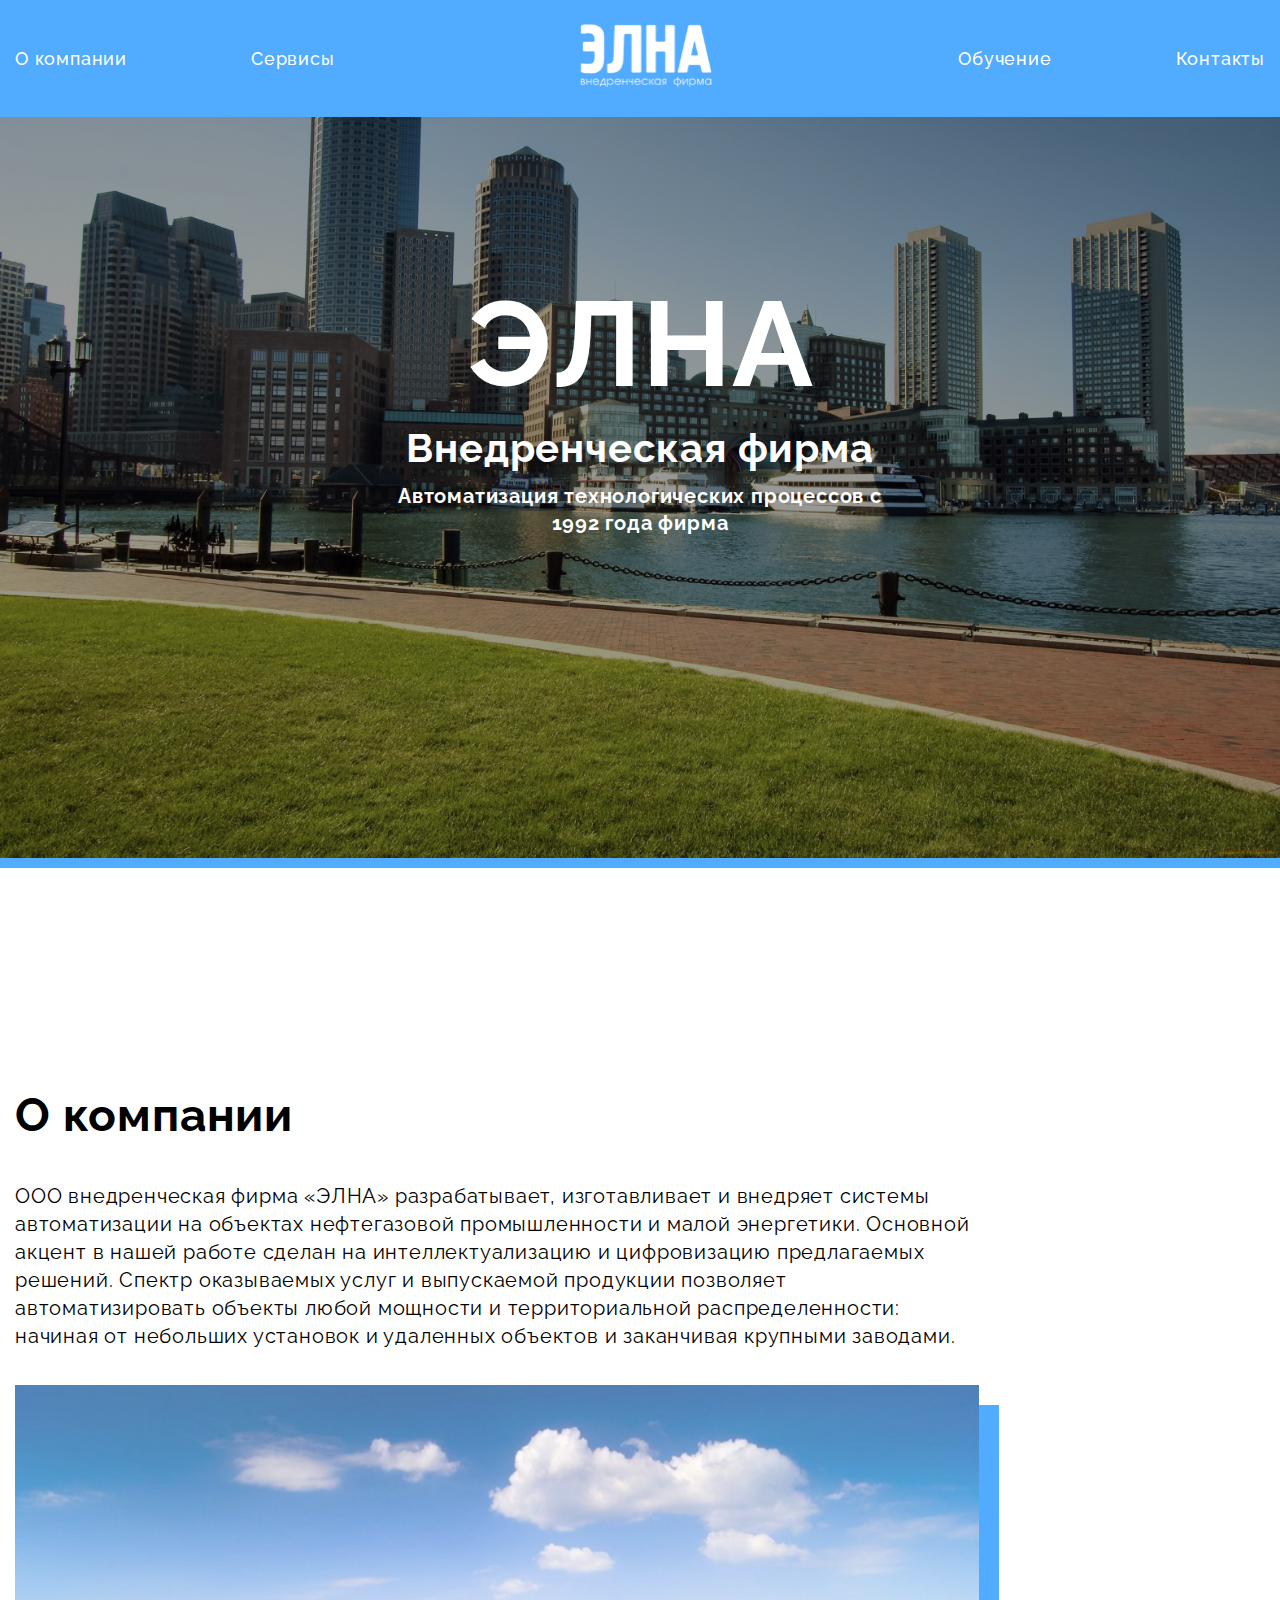
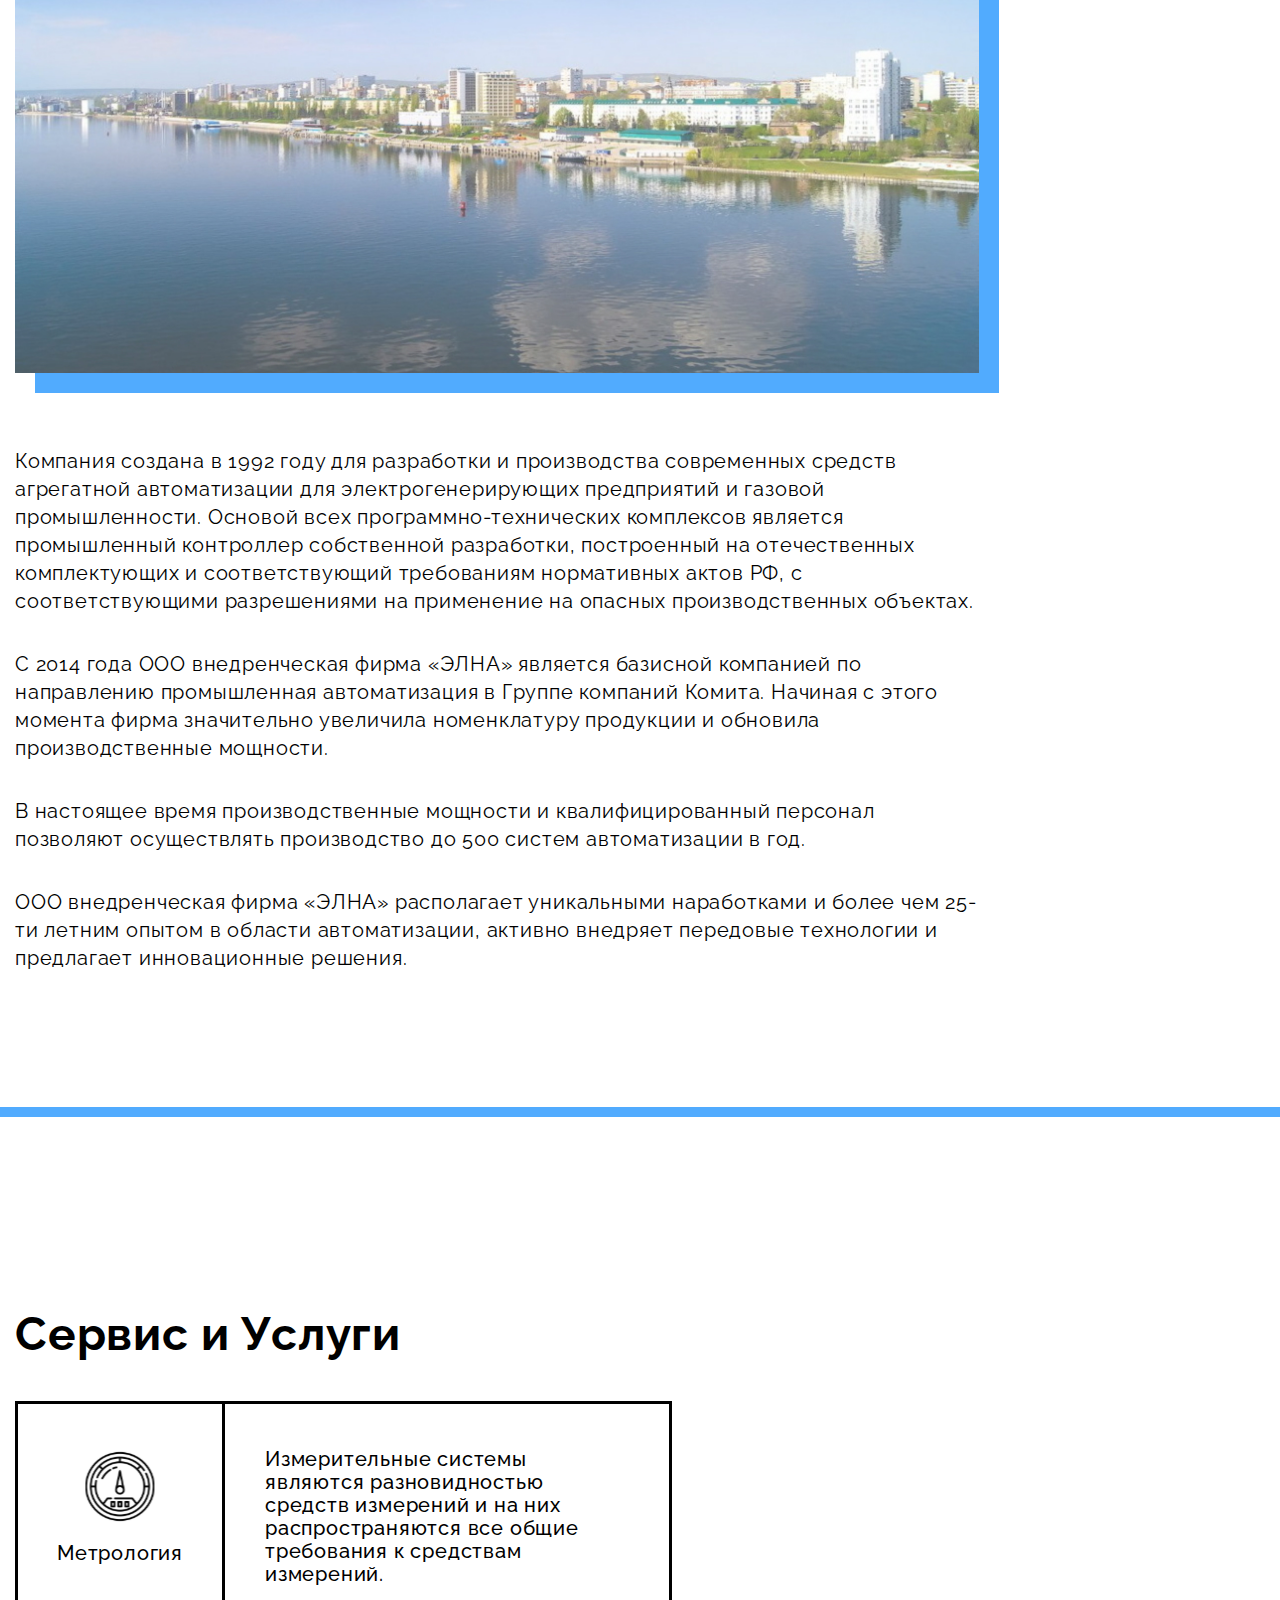
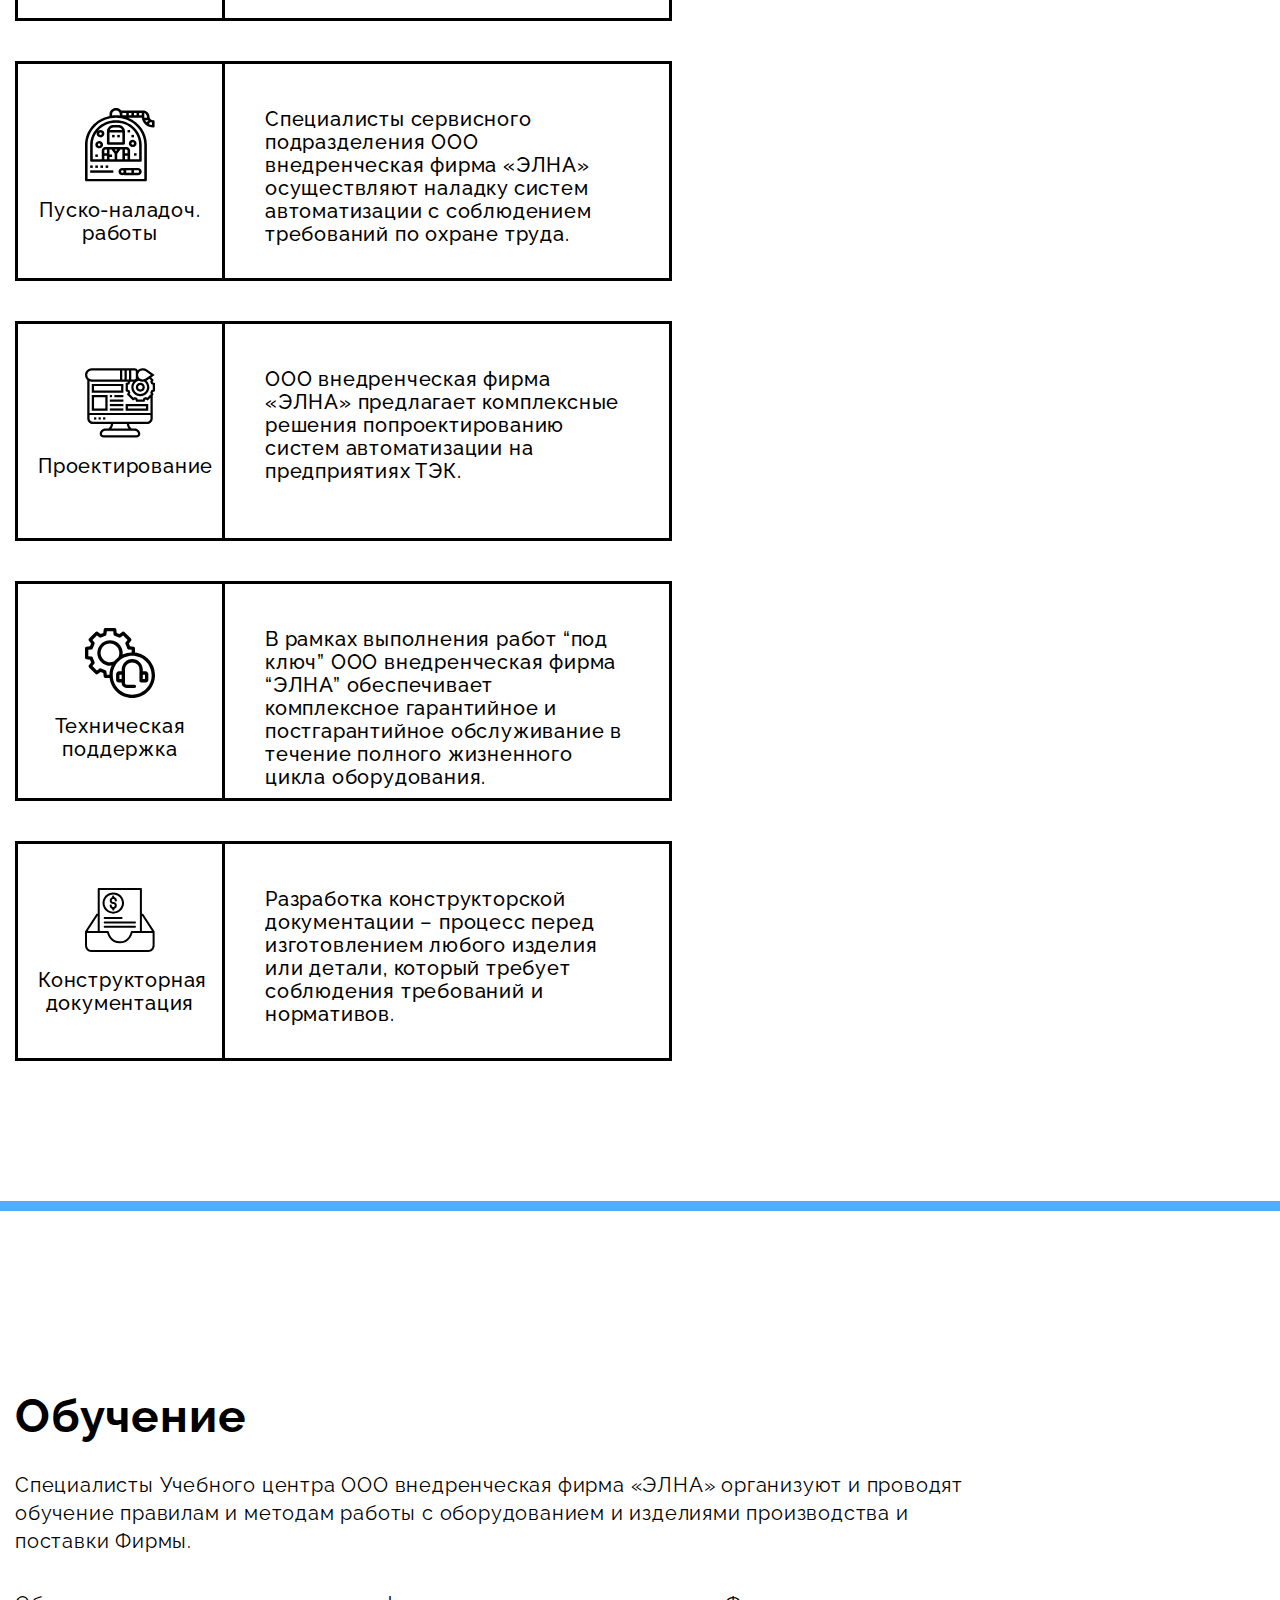
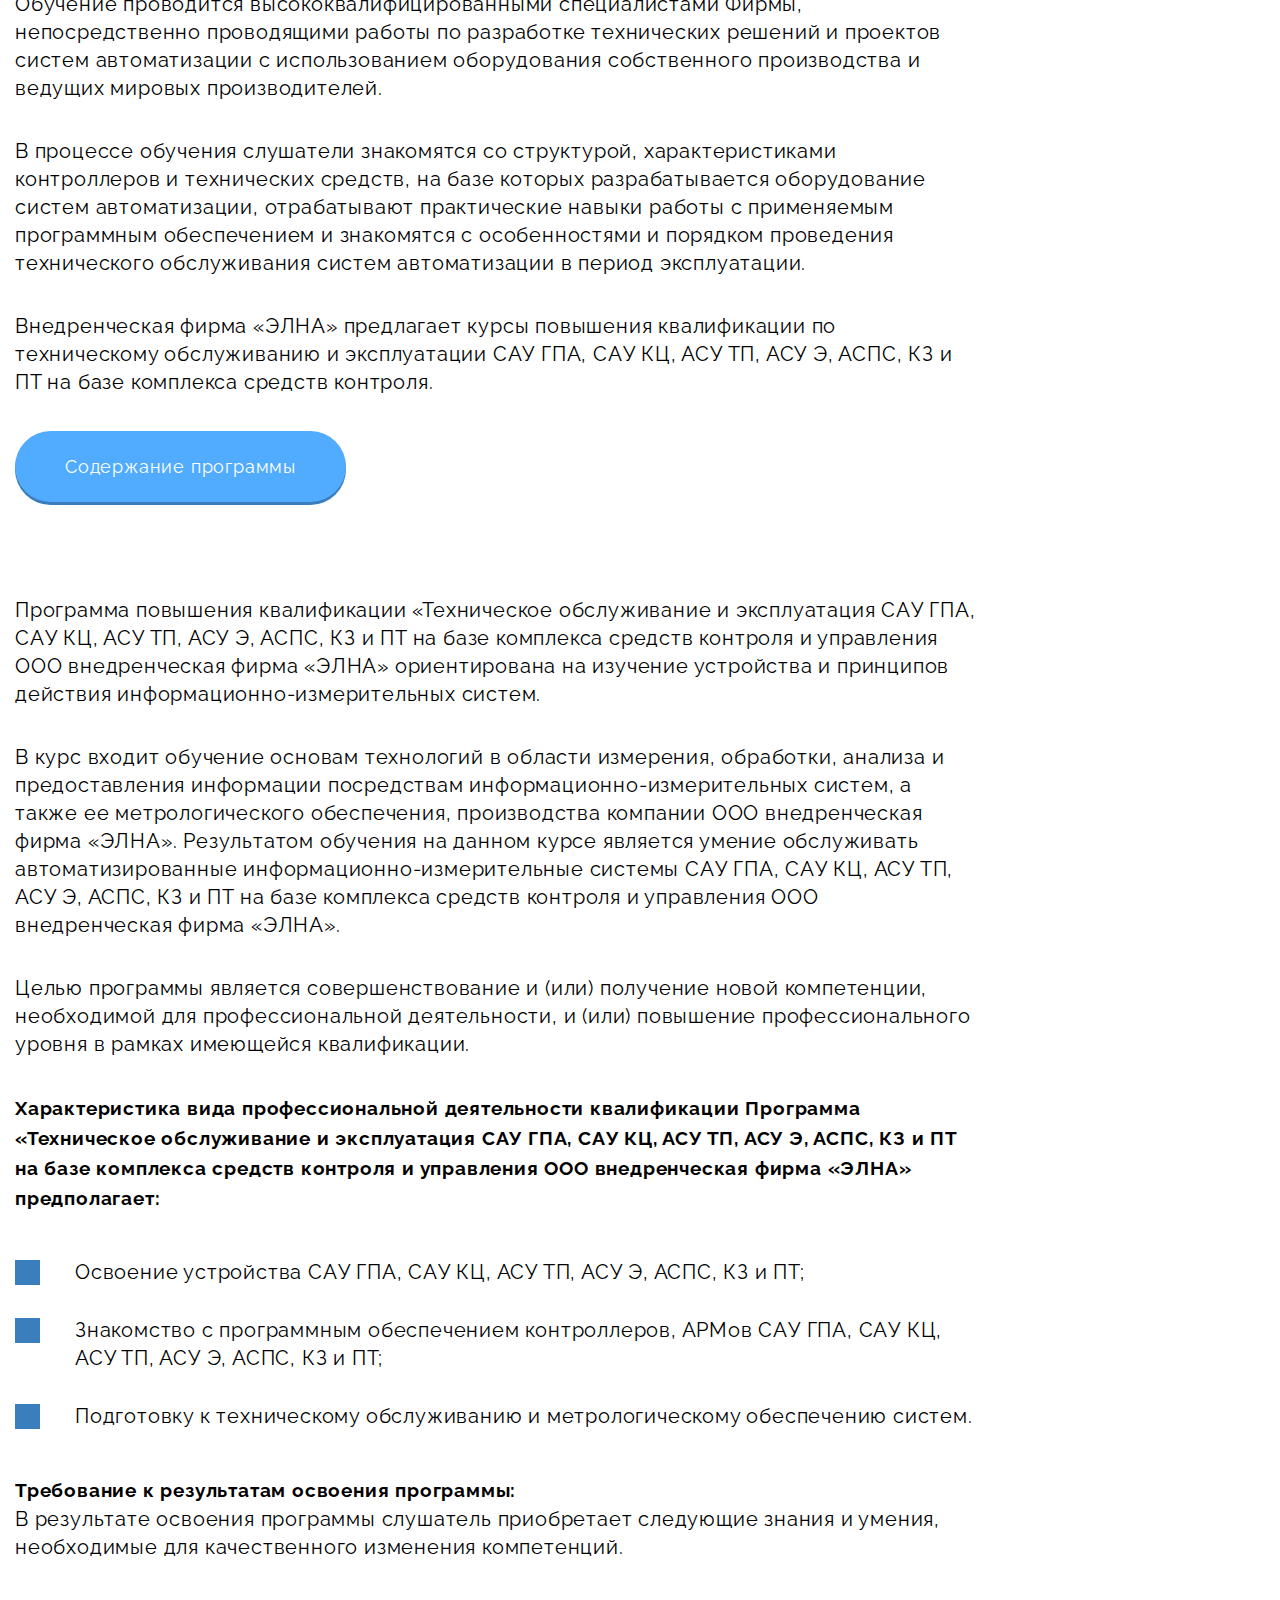
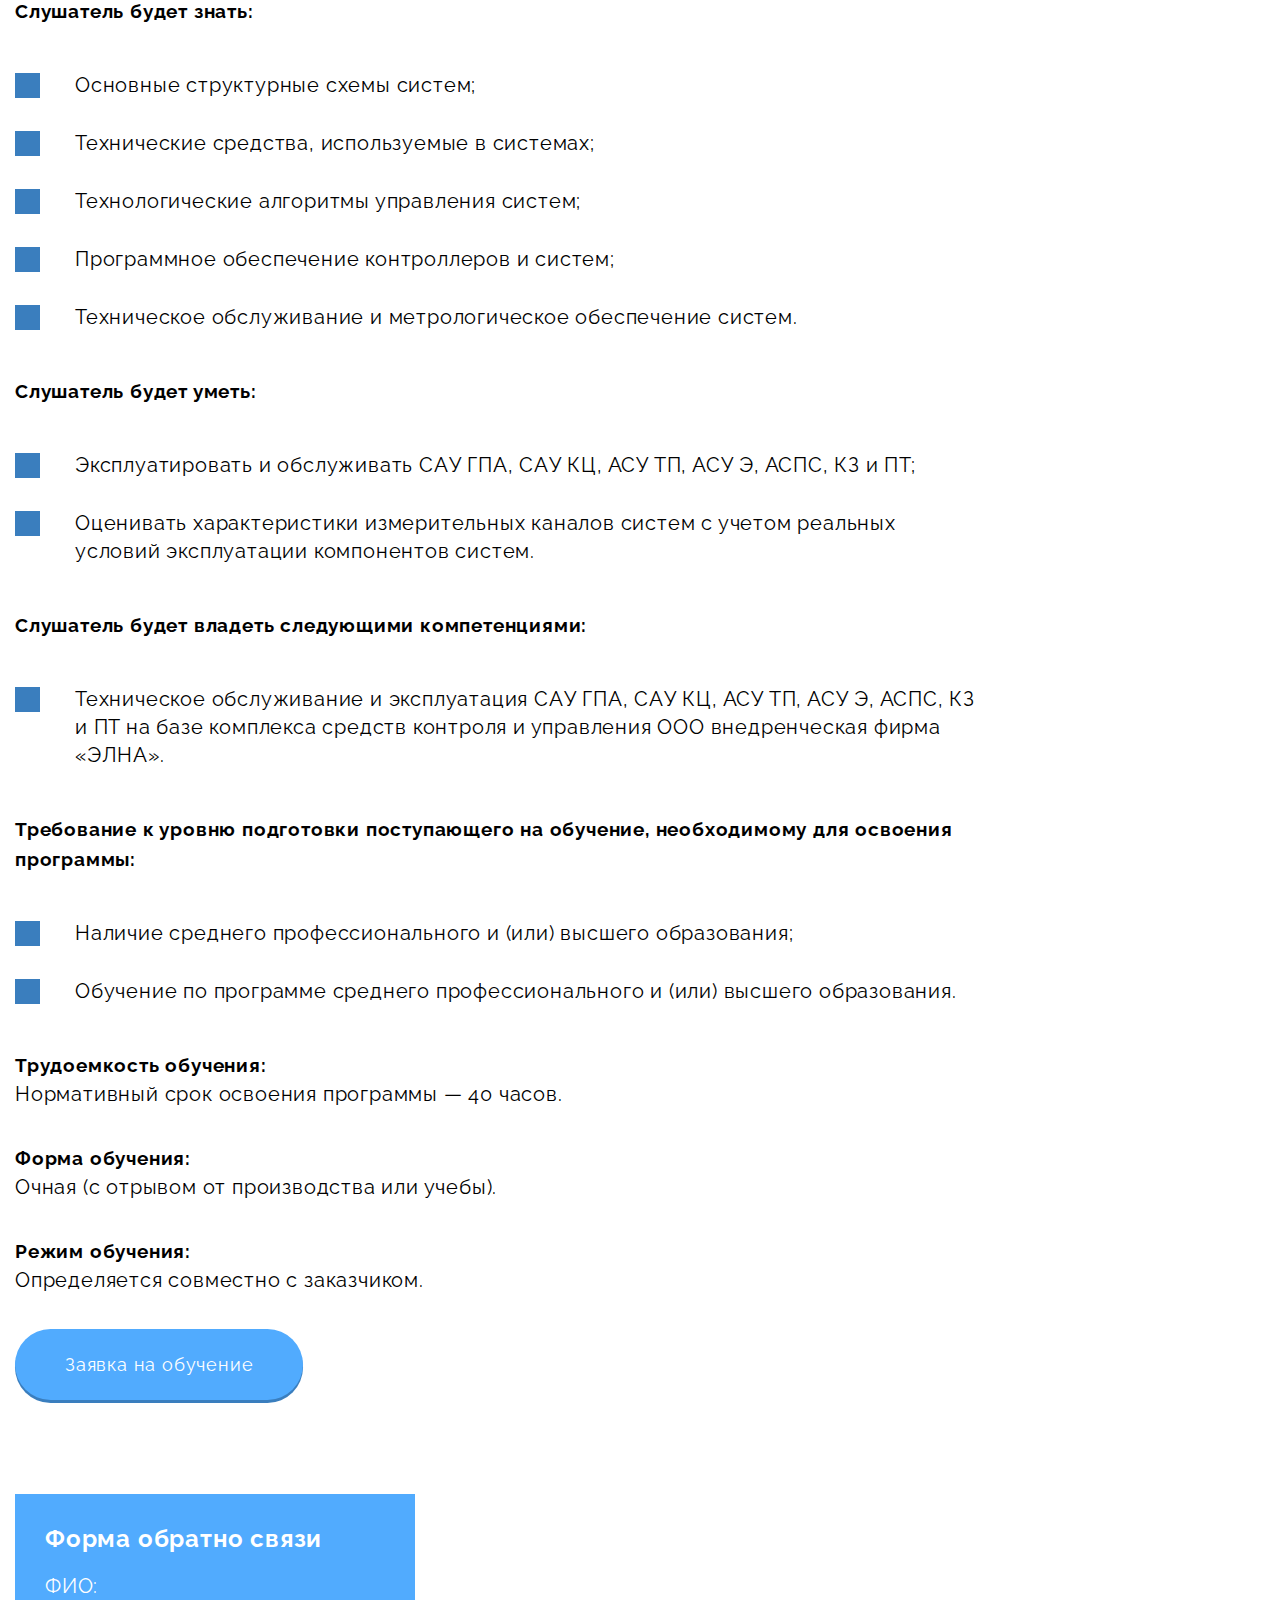
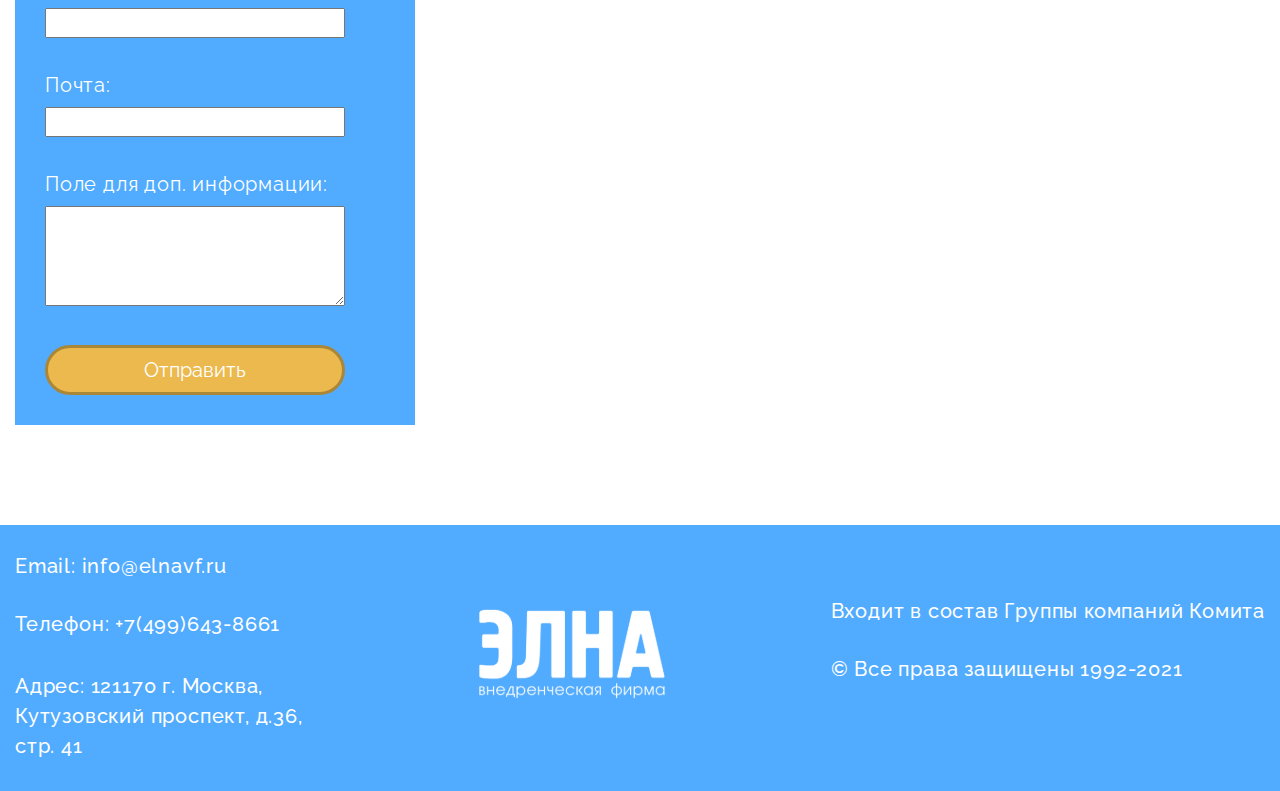
<file: index.html>
<!DOCTYPE html>
<html lang="ru">
<head>
    <meta charset="UTF-8">
    <meta http-equiv="X-UA-Compatible" content="IE=edge">
    <meta name="viewport" content="width=device-width, initial-scale=1.0">
    <link href="https://fonts.googleapis.com/css?family=Raleway:,300,regular,500,600,700,800" rel="stylesheet"/>
    <link rel="stylesheet" href="style.css">
    <title>Элна — внедренческая фирма</title>
</head>
<body>
    <header class="header" id="header">
        <div class="container">
            <div class="header__hat">
                <nav class="header__menu-left">
                    <ul class="header__list header__list-left">
                        <li><a href="#about">О компании</a></li>
                        <li><a href="#service">Сервисы</a></li>
                    </ul>
                </nav>
                <div class="header__logo">
                    <a href="#main">
                        <img src="img/logo.svg" alt="Логотип">
                    </a>
                </div>
                <nav class="header__menu-right">
                    <ul class="header__list header__list-right">
                        <li><a href="#learn">Обучение</a></li>
                        <li><a href="#contact">Контакты</a></li>
                    </ul>
                </nav>
            </div>
        </div>
    </header>

    <section class="main" id="main">
        <div class="container">
            <div class="main__block">
                <h1 class="main__title">ЭЛНА</h1>
                <h2 class="main__subtitle">Внедренческая фирма</h2>
                <p class="main__text">Автоматизация технологических процессов с 1992 года фирма</p>
            </div>
        </div>
    </section>

    <section class="about" id="about">
        <div class="container">
            <div class="about__block">
                <h2 class="about__title title">О компании</h2>
                <p class="about__text">ООО внедренческая фирма «ЭЛНА» разрабатывает, изготавливает и внедряет системы автоматизации на объектах нефтегазовой промышленности и малой энергетики. Основной акцент в нашей работе сделан на интеллектуализацию и цифровизацию предлагаемых решений. Спектр оказываемых услуг и выпускаемой продукции позволяет автоматизировать объекты любой мощности и территориальной распределенности: начиная от небольших установок и удаленных объектов и заканчивая крупными заводами.</p>
                <div class="about__img">
                    <img src="img/Image - About.jpg" alt="Картинка города">
                </div>
                <p class="about__text">Компания создана в 1992 году для разработки и производства современных средств агрегатной автоматизации для электрогенерирующих предприятий и газовой промышленности. Основой всех программно-технических комплексов является промышленный контроллер собственной разработки, построенный на отечественных комплектующих и соответствующий требованиям нормативных актов РФ, с соответствующими разрешениями на применение на опасных производственных объектах.</p>
                <p class="about__text">С 2014 года ООО  внедренческая фирма «ЭЛНА» является базисной компанией по направлению промышленная автоматизация в Группе компаний Комита. Начиная с этого момента фирма значительно увеличила номенклатуру продукции и обновила производственные мощности.</p>
                <p class="about__text">В настоящее время производственные мощности и квалифицированный персонал позволяют осуществлять производство до 500 систем автоматизации в год.</p>
                <p class="about__text">ООО внедренческая фирма «ЭЛНА» располагает уникальными наработками и более чем 25-ти летним опытом в области автоматизации, активно внедряет передовые технологии и предлагает инновационные решения.</p>
            </div>
        </div>
    </section>

    <section class="service" id="service">
        <div class="container">
            <div class="service__block">
                <h2 class="service__title title">Сервис и Услуги</h2>
                <div class="service__items">
                    <div class="service__item">
                        <div class="service__wind service__wind_left">
                            <img src="img/item-1.svg" alt="Иконка-1">
                            <p class="service__name text">Метрология</p>
                        </div>
                        <div class="service__wind service__wind_right">
                            <p class="service__text text">Измерительные системы являются разновидностью средств измерений и на них распространяются все общие требования к средствам измерений.</p>
                        </div>
                    </div>
                    <div class="service__item">
                        <div class="service__wind service__wind_left">
                            <img src="img/item-2.svg" alt="Иконка-2">
                            <p class="service__name text">Пуско-наладоч. работы</p>
                        </div>
                        <div class="service__wind service__wind_right">
                            <p class="service__text text">Cпециалисты сервисного подразделения ООО внедренческая фирма «ЭЛНА» осуществляют наладку систем автоматизации с соблюдением требований по охране труда.</p>
                        </div>
                    </div>
                    <div class="service__item">
                        <div class="service__wind service__wind_left">
                            <img src="img/item-3.svg" alt="Иконка-3">
                            <p class="service__name text">Проектирование</p>
                        </div>
                        <div class="service__wind service__wind_right">
                            <p class="service__text text">ООО внедренческая фирма «ЭЛНА» предлагает комплексные решения попроектированию систем автоматизации на предприятиях ТЭК. </p>
                        </div>
                    </div>
                    <div class="service__item">
                        <div class="service__wind service__wind_left">
                            <img src="img/item-4.svg" alt="Иконка-4">
                            <p class="service__name text">Техническая поддержка</p>
                        </div>
                        <div class="service__wind service__wind_right">
                            <p class="service__text text">В рамках выполнения работ “под ключ” ООО внедренческая фирма “ЭЛНА” обеспечивает комплексное гарантийное и постгарантийное обслуживание в течение полного жизненного цикла оборудования.</p>
                        </div>
                    </div>
                    <div class="service__item">
                        <div class="service__wind service__wind_left">
                            <img src="img/item-5.svg" alt="Иконка-5">
                            <p class="service__name text">Конструкторная документация</p>
                        </div>
                        <div class="service__wind service__wind_right">
                            <p class="service__text text">Разработка конструкторской документации – процесс перед изготовлением любого изделия или детали, который требует соблюдения требований и нормативов.</p>
                        </div>
                    </div>
                </div>
            </div>
        </div>
    </section>

    <section class="learn" id="learn">
        <div class="container">
            <div class="learn__block">
                <h2 class="learn__title title">Обучение</h2>
                <p class="learn__text text">Специалисты Учебного центра ООО внедренческая фирма «ЭЛНА» организуют и проводят обучение правилам и методам работы с оборудованием и изделиями производства и поставки Фирмы.</p>
                <p class="learn__text text">Обучение проводится высококвалифицированными специалистами Фирмы, непосредственно проводящими работы по разработке технических решений и проектов систем автоматизации с использованием оборудования собственного производства и ведущих мировых производителей.</p>
                <p class="learn__text text">В процессе обучения слушатели знакомятся со структурой, характеристиками контроллеров и технических средств, на базе которых разрабатывается оборудование систем автоматизации, отрабатывают практические навыки работы с применяемым программным обеспечением и знакомятся с особенностями и порядком проведения технического обслуживания систем автоматизации в период эксплуатации.</p>
                <p class="learn__text text">Внедренческая фирма «ЭЛНА» предлагает курсы повышения квалификации по техническому обслуживанию и эксплуатации САУ ГПА, САУ КЦ, АСУ ТП, АСУ Э, АСПС, КЗ и ПТ на базе комплекса средств контроля.</p>
                
                <div class="learn__link">
                    <a href="http://www.elnavf.ru/wp-content/uploads/2020/12/%D0%A1%D0%9E%D0%94%D0%95%D0%A0%D0%96%D0%90%D0%9D%D0%98%D0%95_%D0%9F%D0%A0%D0%9E%D0%93%D0%A0%D0%90%D0%9C%D0%9C%D0%AB_%D0%9A%D0%A3%D0%A0%D0%A1%D0%90_%D0%AD%D0%9B%D0%9D%D0%90.pdf">Содержание программы</a>
                </div>
                
                <p class="learn__text text">Программа повышения квалификации «Техническое обслуживание и эксплуатация САУ ГПА, САУ КЦ, АСУ ТП, АСУ Э, АСПС, КЗ и ПТ на базе комплекса средств контроля и управления ООО внедренческая фирма «ЭЛНА» ориентирована на изучение устройства и принципов действия информационно-измерительных систем.</p>
                <p class="learn__text text">В курс входит обучение основам технологий в области измерения, обработки, анализа и предоставления информации посредствам информационно-измерительных систем, а также ее метрологического обеспечения, производства компании ООО внедренческая фирма «ЭЛНА». Результатом обучения на данном курсе является умение обслуживать автоматизированные информационно-измерительные системы САУ ГПА, САУ КЦ, АСУ ТП, АСУ Э, АСПС, КЗ и ПТ на базе комплекса средств контроля и управления ООО внедренческая фирма «ЭЛНА».</p>
                <p class="learn__text text">Целью программы является совершенствование и (или) получение новой компетенции, необходимой для профессиональной деятельности, и (или) повышение профессионального уровня в рамках имеющейся квалификации.</p>

                <h3 class="learn__title">Характеристика вида профессиональной деятельности квалификации Программа «Техническое обслуживание и эксплуатация САУ ГПА, САУ КЦ, АСУ ТП, АСУ Э, АСПС, КЗ и ПТ на базе комплекса средств контроля и управления ООО внедренческая фирма «ЭЛНА» предполагает:</h3>
                <ul class="learn__list learn__text">
                    <li class="learn__list-item">Освоение устройства САУ ГПА, САУ КЦ, АСУ ТП, АСУ Э, АСПС, КЗ и ПТ;</li>
                    <li class="learn__list-item">Знакомство с программным обеспечением контроллеров, АРМов САУ ГПА, САУ КЦ, АСУ ТП, АСУ Э, АСПС, КЗ и ПТ;</li>
                    <li class="learn__list-item">Подготовку к техническому обслуживанию и метрологическому обеспечению систем.</li>
                </ul>

                <h3 class="learn__title">Требование к результатам освоения программы:</h3>
                <p class="learn__text text">В результате освоения программы слушатель приобретает следующие знания и умения, необходимые для качественного изменения компетенций.</p>

                <h3 class="learn__title">Слушатель будет знать:</h3>
                <ul class="learn__list learn__text">
                    <li class="learn__list-item">Основные структурные схемы систем;</li>
                    <li class="learn__list-item">Технические средства, используемые в системах;</li>
                    <li class="learn__list-item">Технологические алгоритмы управления систем;</li>
                    <li class="learn__list-item">Программное обеспечение контроллеров и систем;</li>
                    <li class="learn__list-item">Техническое обслуживание и метрологическое обеспечение систем.</li>
                </ul>

                <h3 class="learn__title">Слушатель будет уметь:</h3>
                <ul class="learn__list learn__text">
                    <li class="learn__list-item">Эксплуатировать и обслуживать САУ ГПА, САУ КЦ, АСУ ТП, АСУ Э, АСПС, КЗ и ПТ;</li>
                    <li class="learn__list-item">Оценивать характеристики измерительных каналов систем с учетом реальных условий эксплуатации компонентов систем.</li>
                </ul>

                <h3 class="learn__title">Слушатель будет владеть следующими компетенциями:</h3>
                <ul class="learn__list learn__text">
                    <li class="learn__list-item">Техническое обслуживание и эксплуатация САУ ГПА, САУ КЦ, АСУ ТП, АСУ Э, АСПС, КЗ и ПТ на базе комплекса средств контроля и управления ООО внедренческая фирма «ЭЛНА».</li>
                </ul>

                <h3 class="learn__title">Требование к уровню подготовки поступающего на обучение, необходимому для освоения программы:</h3>
                <ul class="learn__list learn__text">
                    <li class="learn__list-item">Наличие среднего профессионального и (или) высшего образования;</li>
                    <li class="learn__list-item">Обучение по программе среднего профессионального и (или) высшего образования.</li>
                </ul>

                <h3 class="learn__title">Трудоемкость обучения:</h3>
                <p class="learn__text text">Нормативный срок освоения программы — 40 часов.</p>

                <h3 class="learn__title">Форма обучения:</h3>
                <p class="learn__text text">Очная (с отрывом от производства или учебы).</p>

                <h3 class="learn__title">Режим обучения:</h3>
                <p class="learn__text text">Определяется совместно с заказчиком.</p>
            
                <div class="learn__link">
                    <a href="#form">Заявка на обучение</a>
                </div>

                <script type="text/javascript">var submitted=false;</script>
                    <iframe name="hidden_iframe" id="hidden_iframe"
                    style="display:none;" onload="if(submitted)
                    {window.location='index-2.html';}"></iframe>
                    <form action="https://docs.google.com/forms/d/e/1FAIpQLScZ0Erqe3lQjEUXmg7unctwWhdtV_R_xdeBTVtyyzrPj2zErA/formResponse" method="POST"
                    target="hidden_iframe" onsubmit="submitted=true;" id="form">
                    <div class="learn__form">
                        <h3 class="learn__title">Форма обратно связи</h3>

                        <label for="name">ФИО: </label>
                        <input class="learn__input" type="text" aria-describedby="i2 i3" name="entry.519934277" required><br>

                        <label for="email">Почта: </label>
                        <input type="email" aria-describedby="i6 i7" name="entry.2142821833" required><br>

                        <label for="text">Поле для доп. информации: </label>
                        <textarea cols="30" rows="10" aria-describedby="i10 i11" name="entry.323217530" required></textarea><br>
                        <button class="learn__button" type="submit" >Отправить</button>
                    </div>
                </form>
            </div>
        </div>
    </section>

    <section class="contact" id="contact">
        <div class="container">
            <div class="contact__block">
                <div class="contact__item item-1">
                    <div class="email text">Email: info@elnavf.ru</div>
                    <div class="contact__number text">Телефон: +7(499)643-8661</div>
                    <div class="contact__geo text">Адрес: 121170 г. Москва, Кутузовский проспект, д.36, стр. 41</div>
                </div>
                <div class="contact__item item-2">
                    <a href="#main">
                        <img src="img/logo.svg" alt="Логотип">
                    </a>
                </div>
                <div class="contact__info">
                    <p class="contact__text text">Входит в состав Группы компаний Комита</p>
                    <p class="contact__text text">© Все права защищены 1992-2021</p>
                </div>
            </div>
        </div>
    </section>
</body>
</html>
</file>
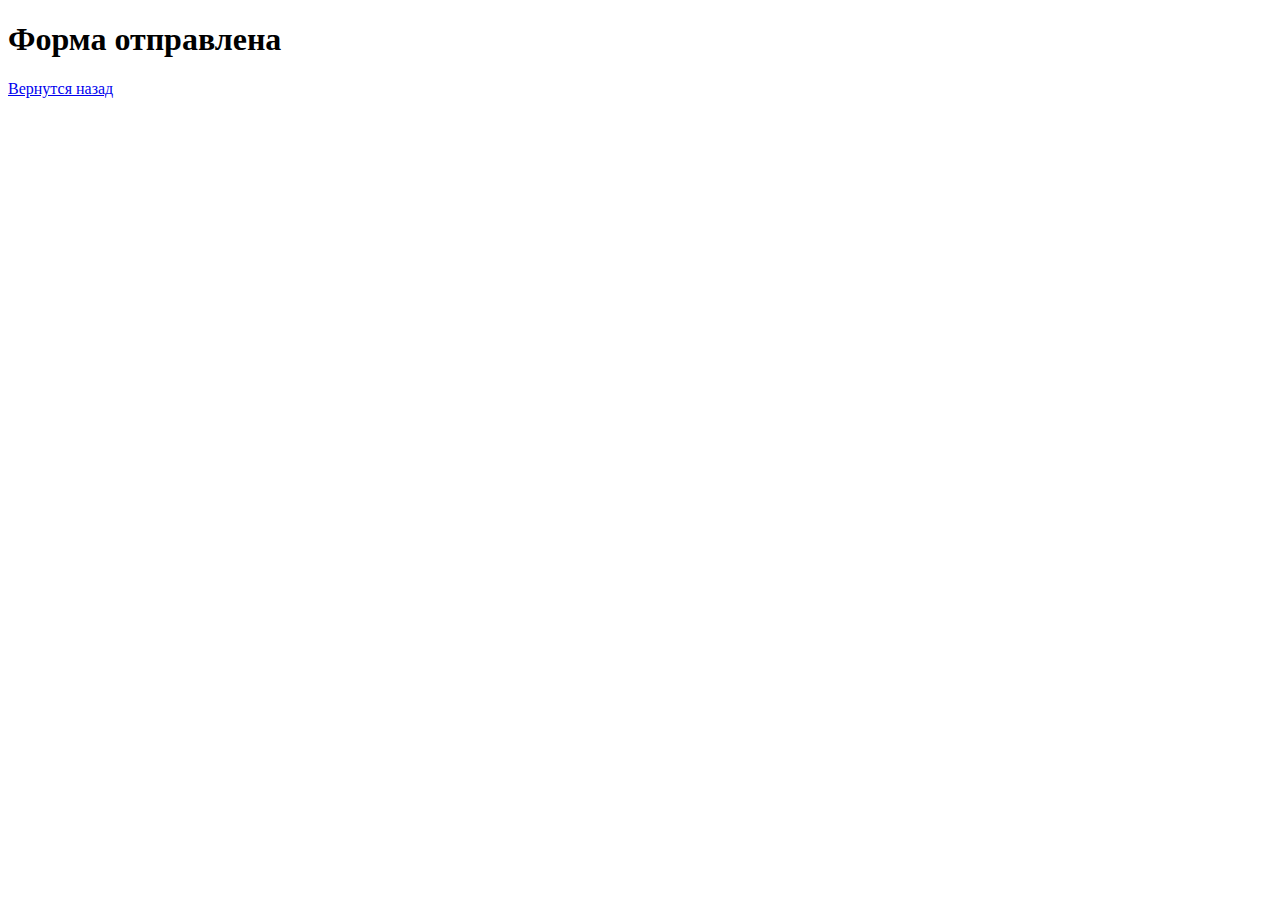
<file: index-2.html>
<!DOCTYPE html>
<html lang="ru">
<head>
    <meta charset="UTF-8">
    <meta http-equiv="X-UA-Compatible" content="IE=edge">
    <meta name="viewport" content="width=device-width, initial-scale=1.0">
    <title>Document</title>
</head>
<body>
    <h1>Форма отправлена</h1>
    <a href="index.html">Вернутся назад</a>
</body>
</html>
</file>
<file: style.css>
* {
    box-sizing: border-box;
    padding: 0;
    margin: 0;
}

html {
    scroll-behavior: smooth;
}

body {
    font-family: 'Raleway', sans-serif;
    letter-spacing: 0.05em;
}

a {
    text-decoration: none;
    color: #FFFFFF;
    transition: all .2s;
}

li {
    list-style: none;
}

input,
button,
textarea {
    font-family: inherit;
}

.container {
    max-width: 1426px;
    margin: 0 auto;
    padding: 0 15px;
}

.header {
    background: #51ABFE;
    width: 100%;
    position: fixed;
    top: 0;
    left: 0;
    z-index: 5;

    padding: 24px 0;
}

.header__hat {
    display: flex;
    justify-content: space-between;
    align-items: center;
}

.header__logo img {
    height: 65px;
}

.header__list {
    display: flex;
}

.header__list li {
    font-size: 18px;
    font-weight: 500;
    
    margin-right: 124px;
}

.header__list li:nth-child(2) {
    margin: 0;
}

.header__list a:hover {
    color: #DDDDDD;
}


.main {
    background: url('img/Main-Background.jpg');
    background-position: center center;
    background-size: cover;
    /* background-attachment: fixed; */
    padding: 285px 0 321px;
    
    color: #FFFFFF;
    border-bottom: 10px solid #51ABFE;
}

.main__block {
    font-weight: 700;
    text-align: center;
    
    max-width: 490px;
    margin: 0 auto;
}

.title {
    font-size: 46px;

    margin-bottom: 40px;
}

.main__title {
    font-size: 120px;
    font-weight: 700;
    line-height: 117px;

    margin-bottom: 22px;
}

.main__subtitle {
    font-size: 34px;
    font-size: 40px;
    line-height: 47px;

    margin-bottom: 12px;
}

.main__text {
    font-size: 20px;
    line-height: 27px;
}


.about { 
    border-bottom: 10px solid #51ABFE;
    padding: 220px 0 100px;
}

.about__block {
    max-width: 964px;
}

.about__title {
    font-weight: 700;
    line-height: 54px;
}

.about__img {
    max-width: 970px;
    margin-bottom: 70px;
}

.about__img img {
    border-radius: 0px;
    box-shadow: 20px 20px 0px 0px #51ABFE;
    width: 100%;
}

.about__text {
    font-size: 20px;
    line-height: 28px;

    margin-bottom: 35px;
}


.service {
    border-bottom: 10px solid #51ABFE;

    padding: 190px 0 100px;
}

.service__block {

}

.service__title {
    line-height: 54px;
}

.service__items {
    display: flex;
    flex-wrap: wrap;
    justify-content: space-between;
}

.service__item {
    display: flex;

    border: 3px solid #000000;
    max-width: 657px;
    max-height: 220px;

    margin-right: 20px;
    margin-bottom: 40px;
    transition: all .3s;
}

.service__item:hover {
    box-shadow: 10px 10px 0px 0px #4194e0;
    transform: scale(1.05);
}

.service__item:hover .service__wind_right{
    background: #51ABFE;

    animation-name: ColorRainbow;
    animation: ColorRainbow 1.7s linear infinite alternate;
}

.service__wind_left {
    border-right: 3px solid #000000;
    text-align: center;
    min-width: 207px;

    padding: 44px 20px;
}

.service__wind_right {
    padding: 44px 40px;
    transition: all .3s;
}

.text {
    font-size: 20px;
    font-weight: 500;
    line-height: 23px;

    margin-bottom: 35px;
}

.service__wind img {
    width: 70px;
    margin-bottom: 13px;
}

.service__wind img:hover {
    color: #F57F7F;
}

.service__name {
    text-align: center;
    max-width: 180px;
}


.learn {
    padding: 190px 0 100px;
}

.learn__block {
    max-width: 964px;
}

.learn__text {
    font-size: 20px;
    font-weight: 400;
    line-height: 28px;
}

.learn__link {
    margin-bottom: 200px;

    position: relative;
}

.learn__link a{
    display: inline-block;
    background: #51ABFE;
    border-radius: 40px;
    box-shadow: 0px 3px 0px 0px #3a7ebe;

    font-size: 18px;

    transition: all .2s;
    padding: 25px 50px;

    animation-name: arrowDown;
    animation: arrowDown 1s linear infinite alternate;

    position: absolute;
    z-index: 1;
    top: 0;
    left: 0;
}

.learn__link a:hover {
    background: #3a7ebe;
    top: 2px;
}

.learn__arrow {
    display: block;

    position: absolute;
    z-index: 2;
    transform: translate(130px, 10px);
}

.haha:hover .learn__arrow {
    transform: translate(130px, 100px);
} 

@keyframes arrowDown{
    0% {
        
    };
    100% {

    };
}

.learn__title {
    line-height: 30px;
}

.learn__list {
    padding: 30px 0;
}

.learn__list-item {
    position: relative;

    padding: 15px 0 15px 60px;
}

.learn__list-item:before {
    content: '';
    
    background: #3a7ebe;
    height: 25px;
    width: 25px;

    position: absolute;
    top: 17px;
    left: 0;

    animation-name: cube;
    transition: all .2s;
}

.learn__list-item:hover:before {
    transform: rotate(180deg);
    animation: cube .5s linear infinite;
}

@keyframes cube{
    0%{
        transform: rotate(0deg);
    }
    100%{
        transform: rotate(180deg), scale(1);
    }
}

.learn__form-box {
    padding: 140px 0 0;
}

.learn__form {
    background: #51ABFE;
    max-width: 400px;

    padding: 30px 30px;
}

.learn__form h3, label {
    font-size: 20px;
    color: #FFFFFF;
}

.learn__form label {
    margin-bottom: 10px;
}

.learn__form h3 {
    font-size: 24px;
    margin-bottom: 20px;
}

.learn label {
    display: block;
}

.learn input, textarea {
    font-size: 18px;
    height: 30px;
    width: 300px;
    margin-bottom: 35px;
}

.learn textarea {
    height: 100px;
}

.learn__button {
    font-size: 20px;
    color: #FFFFFF;
    background: rgb(235, 185, 77);
    border-radius: 25px;
    border: 3px solid rgb(170, 134, 55);
    padding: 10px 50px;
    cursor: pointer;
    transition: all .2s;
    height: 50px;
    width: 300px;
}

.learn__button:hover {
    background: rgb(167, 130, 52);
}


.contact {
    font-size: 20px;
    color: #FFFFFF;
    background: #51ABFE;
    
    padding: 30px 0;
}

.contact__block {
    display: flex;
    justify-content: space-between;
    align-items: center;
}

.item-1 {
    max-width: 300px;
}

.contact__geo {
    margin: 0;
    line-height: 30px;
}
</file>
